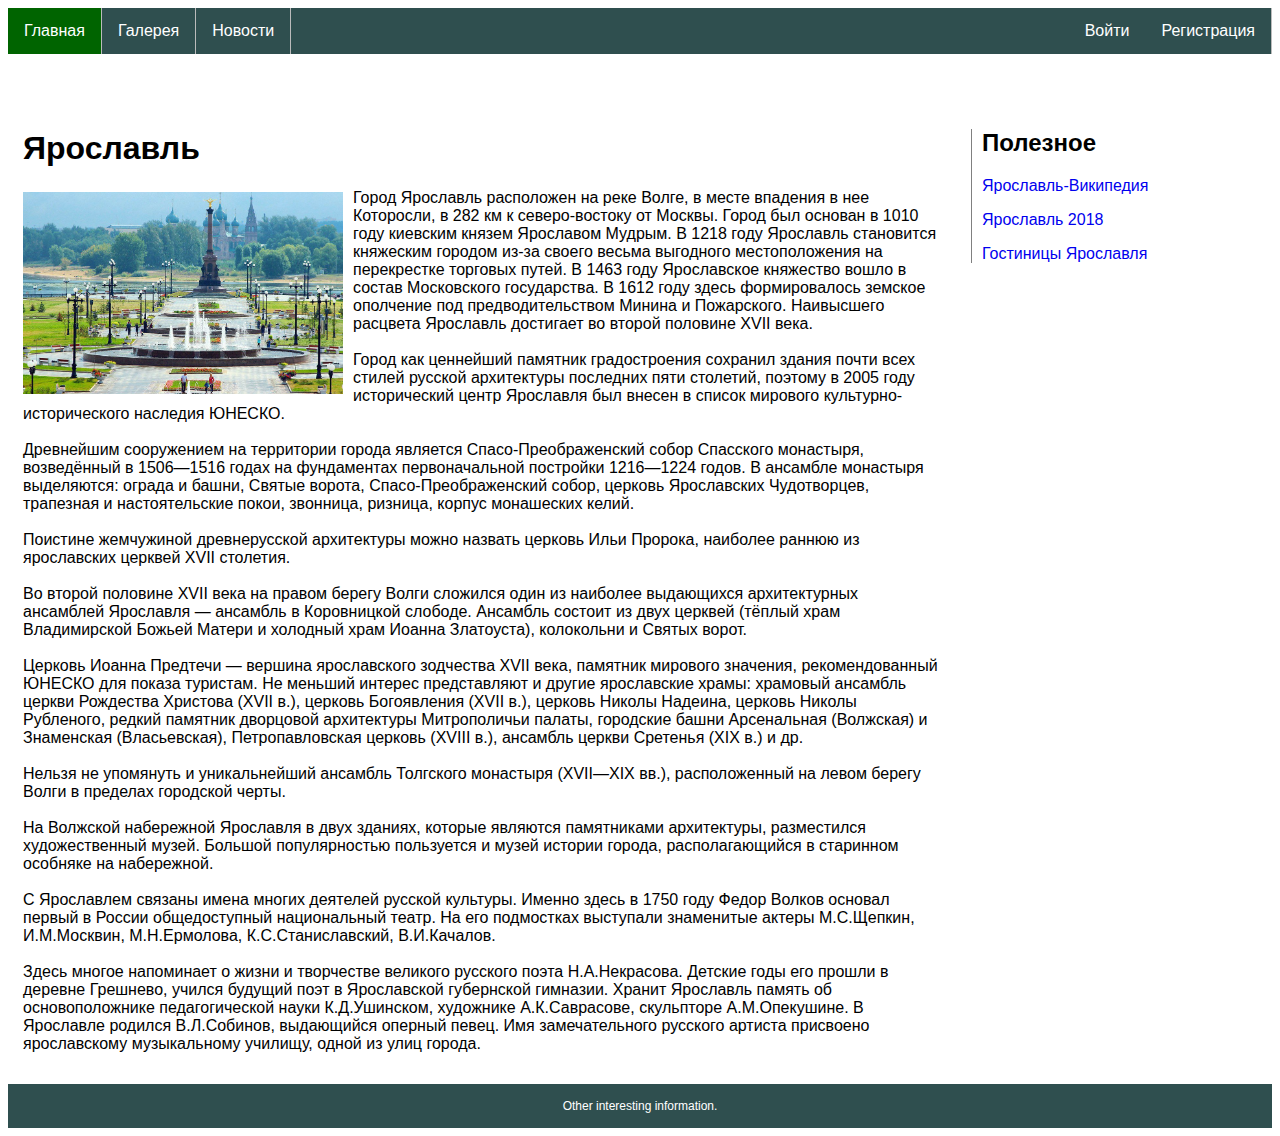
<file: test/index.html>
<!DOCTYPE html>
<html>
<head>
  <meta name="viewport" content="width=device-width, initial-scale=1.0">
  <meta charset="utf-8">
  <link rel="stylesheet" href="css\styles.css">
  <title>Ярославль</title>
</head>
<body>
<nav class="menu">
   <ul>
  <li id="link"><a class="active" href="index.html">Главная</a></li>
  <li id="link"><a href="gallery.html">Галерея</a></li>
  <li id="link"><a href="news.html">Новости</a></li>
  <li id="link" style="float:right"><a href="register.html">Регистрация</a></li>
  <li id="link" style="float:right"><a href="login.html">Войти</a></li>
  
</ul>
</nav>
<div class="row">
<div class="col-9 col-m-9">
<h1>Ярославль</h1>
<img class="imgCity" src="images/main.jpg" alt="Фото Ярославля">
<p>Город Ярославль расположен на реке Волге, в месте впадения в нее Которосли, в 282 км к северо-востоку от Москвы. Город был основан в 1010 году киевским князем Ярославом Мудрым. В 1218 году Ярославль становится княжеским городом из-за своего весьма выгодного местоположения на перекрестке торговых путей. В 1463 году Ярославское княжество вошло в состав Московского государства. В 1612 году здесь формировалось земское ополчение под предводительством Минина и Пожарского. Наивысшего расцвета Ярославль достигает во второй половине XVII века.<br /><br />

Город как ценнейший памятник градостроения сохранил здания почти всех стилей русской архитектуры последних пяти столетий, поэтому в 2005 году исторический центр Ярославля был внесен в список мирового культурно-исторического наследия ЮНЕСКО.<br /><br />

Древнейшим сооружением на территории города является Спасо-Преображенский собор Спасского монастыря, возведённый в 1506—1516 годах на фундаментах первоначальной постройки 1216—1224 годов. В ансамбле монастыря выделяются: ограда и башни, Святые ворота, Спасо-Преображенский собор, церковь Ярославских Чудотворцев, трапезная и настоятельские покои, звонница, ризница, корпус монашеских келий.<br /><br />

Поистине жемчужиной древнерусской архитектуры можно назвать церковь Ильи Пророка, наиболее раннюю из ярославских церквей XVII столетия.<br /><br />

Во второй половине XVII века на правом берегу Волги сложился один из наиболее выдающихся архитектурных ансамблей Ярославля — ансамбль в Коровницкой слободе. Ансамбль состоит из двух церквей (тёплый храм Владимирской Божьей Матери и холодный храм Иоанна Златоуста), колокольни и Святых ворот.<br /><br />

Церковь Иоанна Предтечи — вершина ярославского зодчества XVII века, памятник мирового значения, рекомендованный ЮНЕСКО для показа туристам. Не меньший интерес представляют и другие ярославские храмы: храмовый ансамбль церкви Рождества Христова (XVII в.), церковь Богоявления (XVII в.), церковь Николы Надеина, церковь Николы Рубленого, редкий памятник дворцовой архитектуры Митрополичьи палаты, городские башни Арсенальная (Волжская) и Знаменская (Власьевская), Петропавловская церковь (XVIII в.), ансамбль церкви Сретенья (XIX в.) и др.<br /><br />

Нельзя не упомянуть и уникальнейший ансамбль Толгского монастыря (XVII—XIX вв.), расположенный на левом берегу Волги в пределах городской черты.<br /><br />

На Волжской набережной Ярославля в двух зданиях, которые являются памятниками архитектуры, разместился художественный музей. Большой популярностью пользуется и музей истории города, располагающийся в старинном особняке на набережной.<br /><br />

С Ярославлем связаны имена многих деятелей русской культуры. Именно здесь в 1750 году Федор Волков основал первый в России общедоступный национальный театр. На его подмостках выступали знаменитые актеры М.С.Щепкин, И.М.Москвин, М.Н.Ермолова, К.С.Станиславский, В.И.Качалов.<br /><br />

Здесь многое напоминает о жизни и творчестве великого русского поэта Н.А.Некрасова. Детские годы его прошли в деревне Грешнево, учился будущий поэт в Ярославской губернской гимназии. Хранит Ярославль память об основоположнике педагогической науки К.Д.Ушинском, художнике А.К.Саврасове, скульпторе А.М.Опекушине. В Ярославле родился В.Л.Собинов, выдающийся оперный певец. Имя замечательного русского артиста присвоено ярославскому музыкальному училищу, одной из улиц города.
</p>
</div>
<div class="col-3 col-m-12">
    <aside>
        <h2>Полезное</h2>    
        <p><a href="https://ru.wikipedia.org/wiki/%D0%AF%D1%80%D0%BE%D1%81%D0%BB%D0%B0%D0%B2%D0%BB%D1%8C" target="_blank">Ярославль-Википедия</a></p>
        <p><a href="https://www.tripadvisor.ru/Tourism-g298488-Yaroslavl_Yaroslavl_Oblast_Central_Russia-Vacations.html" target="_blank">Ярославль 2018</a></p>
        <p><a href="https://www.101hotels.ru/main/cities/yaroslavl" target="_blank">Гостиницы Ярославля</a></p>
    </aside>
</div>
</div>
<footer>Other interesting information.</footer>
</body>
</html>
</file>
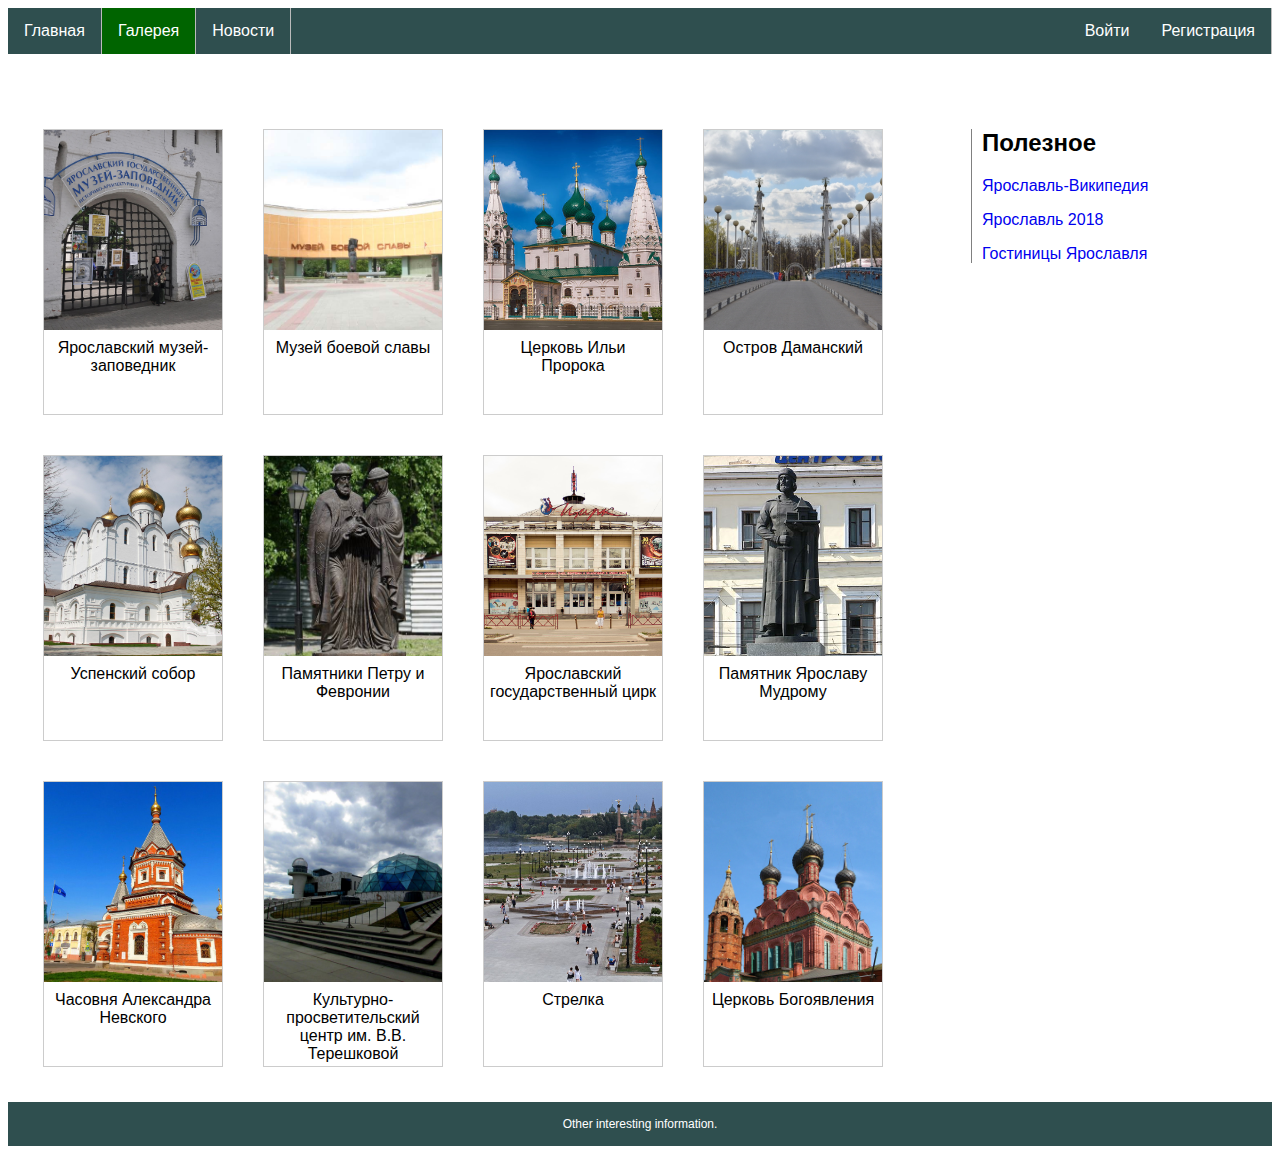
<file: test/gallery.html>
<!DOCTYPE html>
<html>
<head>
  <meta name="viewport" content="width=device-width, initial-scale=1.0">
  <meta charset="utf-8">
  <link rel="stylesheet" href="css\styles.css">
  <title>Ярославль</title>
</head>
<body>
<nav class="menu">
   <ul>
  <li id="link"><a href="index.html">Главная</a></li>
  <li id="link"><a class="active" href="gallery.html">Галерея</a></li>
  <li id="link"><a href="news.html">Новости</a></li>
  <li id="link" style="float:right"><a href="register.html">Регистрация</a></li>
  <li id="link" style="float:right"><a href="login.html">Войти</a></li>
  
</ul>
</nav>
<div class="row">
<div class="col-9 col-m-12">
    <div class="img">
    <img id="img1" src="images/zapovednik.png" alt="Заповедник" title="Ярославский музей-заповедник" width="300" height="200" >
  <div class="desc">Ярославский музей-заповедник</div>
</div>

<div class="img">
    <img src="images/museum.jpg" alt="Музей боевой славы" title="Музей боевой славы" width="300" height="200">
  <div class="desc">Музей боевой славы</div>
</div>

<div class="img">
    <img src="images/church.jpg" alt="Церковь Ильи Пророка" title="Церковь Ильи Пророка" width="300" height="200">
  <div class="desc">Церковь Ильи Пророка</div>
</div>

<div class="img">
    <img src="images/island.jpeg" alt="Доманский" title="Остров Даманский" width="300" height="200">
  <div class="desc">Остров Даманский</div>
</div>

<div class="img">
    <img src="images/cathedral.jpg" alt="Успенский собор" title="Успенский собор" width="300" height="200">
  <div class="desc">Успенский собор</div>
</div>

<div class="img">
    <img src="images/petr.jpg" alt="Памятники Петру и Февронии" title="Памятники Петру и Февронии" width="300" height="200">
  <div class="desc">Памятники Петру и Февронии</div>
</div>

<div class="img">
    <img src="images/circus.jpg" alt="Цирк" title="Ярославский государственный цирк" width="300" height="200">
  <div class="desc">Ярославский государственный цирк</div>
</div>

<div class="img">
    <img src="images/yaroslav.jpg" alt="Памятник Ярославу Мудрому" title="Памятник Ярославу Мудрому" width="300" height="200">
  <div class="desc">Памятник Ярославу Мудрому</div>
</div>

<div class="img">
    <img src="images/chasovnya.jpg" alt="Часовня Александра Невского" title="Часовня Александра Невского" width="300" height="200">
  <div class="desc">Часовня Александра Невского</div>
</div>

<div class="img">
    <img src="images/planet.jpg" alt="Планетарий" title="Культурно-просветительский центр им. В.В. Терешковой" width="300" height="200">
  <div class="desc">Культурно-просветительский центр им. В.В. Терешковой</div>
</div>

<div class="img">
    <img src="images/arrow.jpg" alt="Стрелка" title="Стрелка" width="300" height="200">
  <div class="desc">Стрелка</div>
</div>

<div class="img">
    <img src="images/Church_of_the_Epiphany.jpg" alt="Церковь Богоявления" title="Церковь Богоявления" width="300" height="200">
  <div class="desc">Церковь Богоявления</div>
</div>
</div>
<div class="col-3 col-m-12">
    <aside>
        <h2>Полезное</h2>
        <p><a href="https://ru.wikipedia.org/wiki/%D0%AF%D1%80%D0%BE%D1%81%D0%BB%D0%B0%D0%B2%D0%BB%D1%8C" target="_blank">Ярославль-Википедия</a></p>
        <p><a href="https://www.tripadvisor.ru/Tourism-g298488-Yaroslavl_Yaroslavl_Oblast_Central_Russia-Vacations.html" target="_blank">Ярославль 2018</a></p>
        <p><a href="https://www.101hotels.ru/main/cities/yaroslavl" target="_blank">Гостиницы Ярославля</a></p>
    </aside>
</div>
</div>
<footer>Other interesting information.</footer>
</body>
</html>
</file>
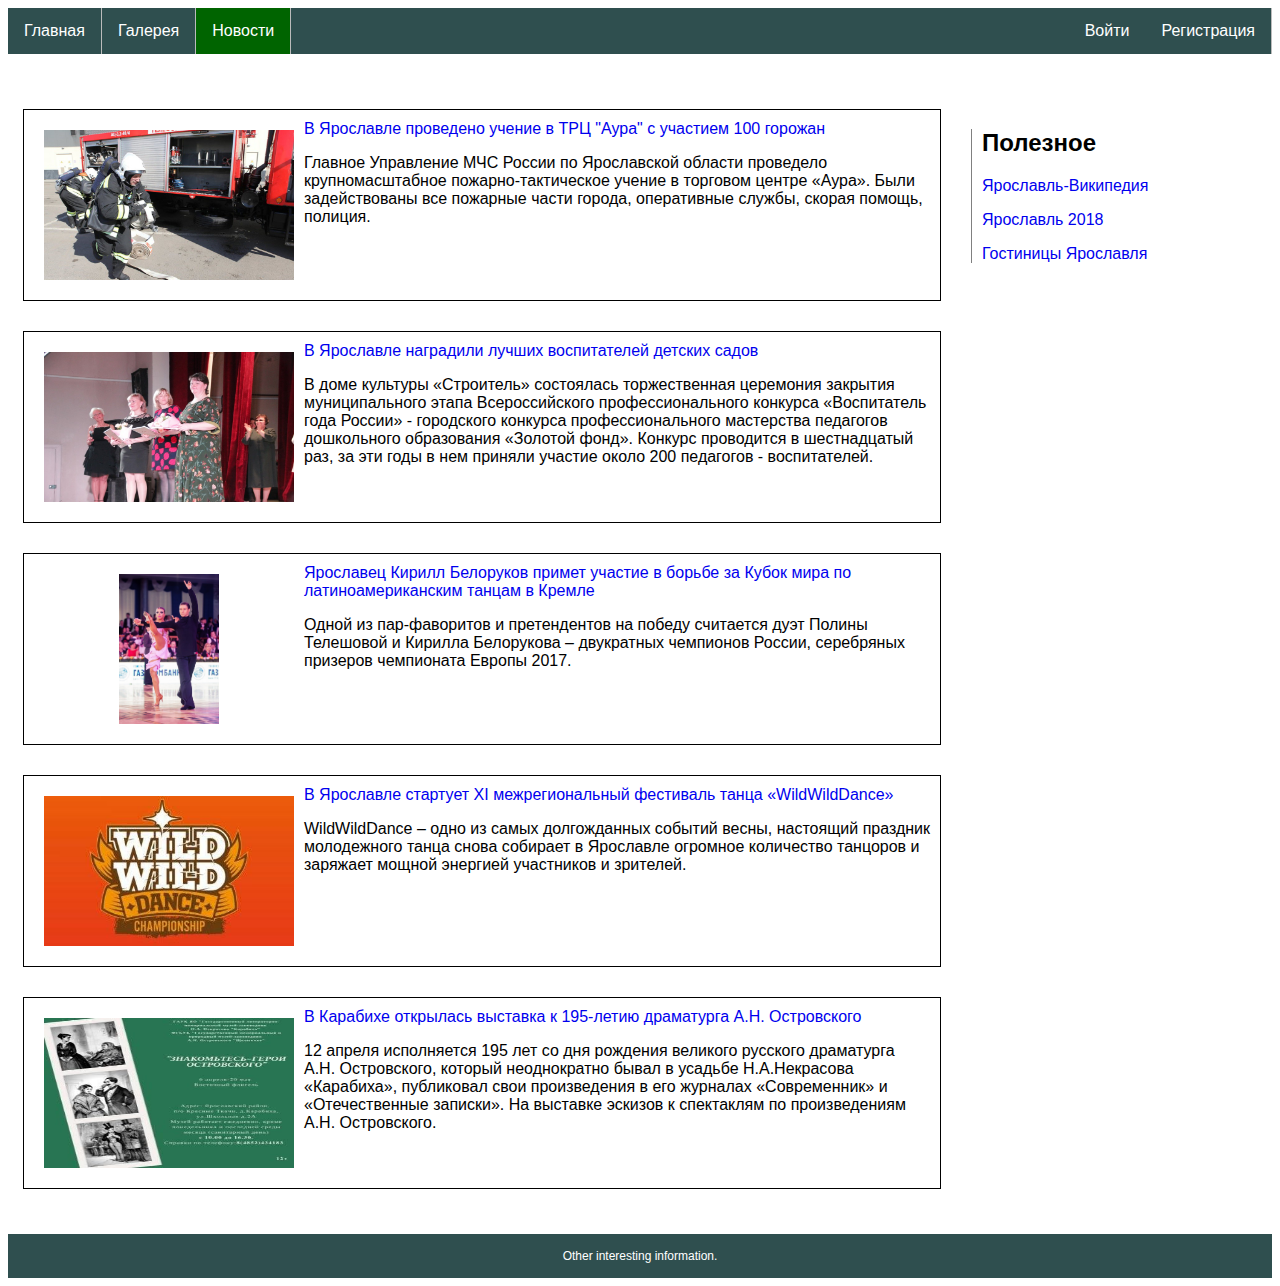
<file: test/news.html>
<!DOCTYPE html>
<html>
<head>
  <meta name="viewport" content="width=device-width, initial-scale=1.0">
  <meta charset="utf-8">
  <link rel="stylesheet" href="css\styles.css">
  <title>Ярославль</title>
</head>
<body>
<nav class="menu">
   <ul>
  <li id="link"><a href="index.html">Главная</a></li>
  <li id="link"><a href="gallery.html">Галерея</a></li>
  <li id="link"><a class="active" href="news.html">Новости</a></li>
  <li id="link" style="float:right"><a href="register.html">Регистрация</a></li>
  <li id="link" style="float:right"><a href="login.html">Войти</a></li>
  
</ul>
</nav>
<div class="row">
<div class="col-9 col-m-12">
<div class="news">
    <div class="artcl">
    <a href="news/news1.html"><img src="images/news/1.jpg" alt="учения" title="Фото с сайта мэрии Ярославля" width="250" height="150" style="float: left"></a>
    <a href="news/news1.html">В Ярославле проведено учение в ТРЦ "Аура" с участием 100 горожан</a>
    <p>
        Главное Управление МЧС России по Ярославской области проведело крупномасштабное пожарно-тактическое учение в торговом центре «Аура». Были задействованы все пожарные части города, оперативные службы, скорая помощь, полиция.
    </p>
    </div>
    <div class="artcl">
    <a href="news/news2.html"><img src="images/news/2.jpg" alt="Воспитатели" title="Фото с сайта мэрии Ярославля" width="250" height="150" style="float: left"></a>
    <a href="news/news2.html">В Ярославле наградили лучших воспитателей детских садов</a>
    <p>
        В доме культуры «Строитель» состоялась торжественная церемония закрытия муниципального этапа Всероссийского профессионального конкурса «Воспитатель года России» - городского конкурса профессионального мастерства педагогов дошкольного образования «Золотой фонд». Конкурс проводится в шестнадцатый раз, за эти годы в нем приняли участие около 200 педагогов - воспитателей.
    </p>
    </div>
    <div class="artcl">
    <a href="news/news3.html"><img src="images/news/3.jpg" alt="Ярославец Кирилл Белоруков примет участие в борьбе за Кубок мира по латиноамериканским танцам в Кремле" title="Ярославец Кирилл Белоруков примет участие в борьбе за Кубок мира по латиноамериканским танцам в Кремле"  width="250" height="150" style="float: left; object-position:center; object-fit:contain;"></a>
    <a href="news/news3.html">Ярославец Кирилл Белоруков примет участие в борьбе за Кубок мира по латиноамериканским танцам в Кремле</a>
    <p>
        Одной из пар-фаворитов и претендентов на победу считается дуэт Полины Телешовой и Кирилла Белорукова – двукратных чемпионов России, серебряных призеров чемпионата Европы 2017.
    </p>
    </div>
    <div class="artcl">
    <a href="news/news4.html"><img src="images/news/4.jpg" alt="В Ярославле стартует XI межрегиональный фестиваль танца «WildWildDance»" title="Центр развития туризма «ЯРОСЛАВИЯ»" width="250" height="150" style="float: left"></a>
    <a href="news/news4.html">В Ярославле стартует XI межрегиональный фестиваль танца «WildWildDance»</a>
    <p>
        WildWildDance – одно из самых долгожданных событий весны, настоящий праздник молодежного танца снова собирает в Ярославле огромное количество танцоров и заряжает мощной энергией участников и зрителей.
    </p>
    </div>
    <div class="artcl">
    <a href="news/news5.html"><img src="images/news/5.jpg" alt="В Карабихе открылась выставка к 195-летию драматурга А.Н. Островского" title="Центр развития туризма «ЯРОСЛАВИЯ»" width="250" height="150" style="float: left"></a>
    <a href="news/news5.html">В Карабихе открылась выставка к 195-летию драматурга А.Н. Островского</a>
    <p>
        12 апреля исполняется 195 лет со дня рождения великого русского драматурга А.Н. Островского, который неоднократно бывал в усадьбе Н.А.Некрасова «Карабиха», публиковал свои произведения в его журналах «Современник» и «Отечественные записки». На выставке эскизов к спектаклям по произведениям А.Н. Островского.
    </p>
    </div>
</div>
</div>
<div class="col-3 col-m-12">
    <aside>
        <h2>Полезное</h2>
        <p><a href="https://ru.wikipedia.org/wiki/%D0%AF%D1%80%D0%BE%D1%81%D0%BB%D0%B0%D0%B2%D0%BB%D1%8C" target="_blank">Ярославль-Википедия</a></p>
        <p><a href="https://www.tripadvisor.ru/Tourism-g298488-Yaroslavl_Yaroslavl_Oblast_Central_Russia-Vacations.html" target="_blank">Ярославль 2018</a></p>
        <p><a href="https://www.101hotels.ru/main/cities/yaroslavl" target="_blank">Гостиницы Ярославля</a></p>
    </aside>
</div>
</div>
<footer>Other interesting information.</footer>
</body>
</html>
</file>
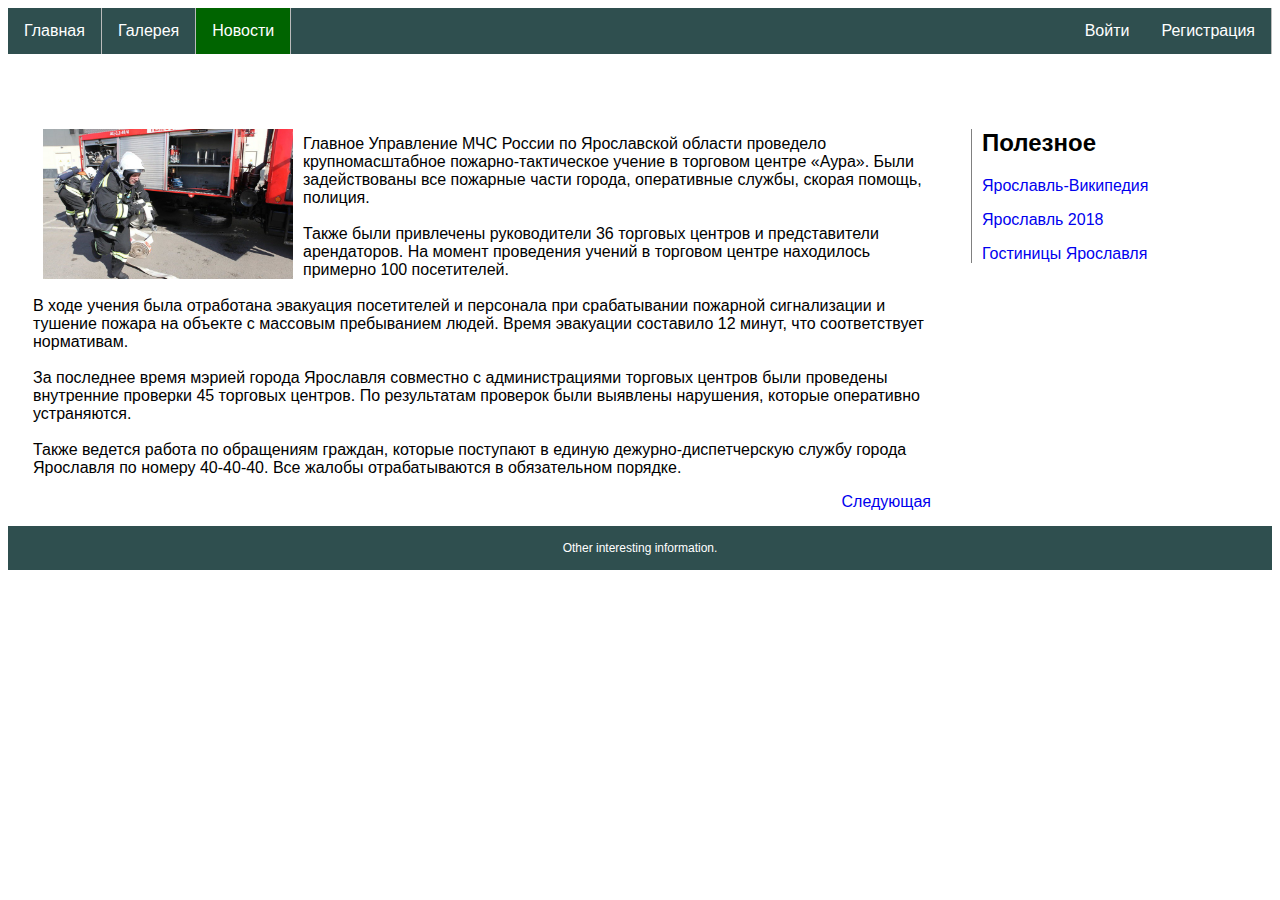
<file: test/news/news1.html>
<!DOCTYPE html>
<html>
<head>
  <meta name="viewport" content="width=device-width, initial-scale=1.0">
  <meta charset="utf-8">
  <link rel="stylesheet" href="../css/styles.css">
  <title>Ярославль</title>
</head>
<body>
<nav class="menu">
   <ul>
  <li id="link"><a href="../index.html">Главная</a></li>
  <li id="link"><a href="..\gallery.html">Галерея</a></li>
  <li id="link"><a class="active" href="..\news.html">Новости</a></li>
  <li id="link" style="float:right"><a href="..\register.html">Регистрация</a></li>
  <li id="link" style="float:right"><a href="..\login.html">Войти</a></li>
  
</ul>
</nav>
<div class="row">
<div class="col-9 col-m-12">
<div class="content">
   <img src="../images/news/1.jpg" alt="учения" title="Фото с сайта мэрии Ярославля" width="250" height="150" style="float: left">
    <p>Главное Управление МЧС России по Ярославской области проведело крупномасштабное пожарно-тактическое учение в торговом центре «Аура». Были задействованы все пожарные части города, оперативные службы, скорая помощь, полиция.<br /><br />
Также были привлечены руководители 36 торговых центров и представители арендаторов. На момент проведения учений в торговом центре находилось примерно 100 посетителей.<br /><br />

В ходе учения была отработана эвакуация посетителей и персонала при срабатывании пожарной сигнализации и тушение пожара на объекте с массовым пребыванием людей. Время эвакуации составило 12 минут, что соответствует нормативам.<br /><br />

За последнее время мэрией города Ярославля совместно с администрациями торговых центров были проведены внутренние проверки 45 торговых центров. По результатам проверок были выявлены нарушения, которые оперативно устраняются.<br /><br />

Также ведется работа по обращениям граждан, которые поступают в единую дежурно-диспетчерскую службу города Ярославля по номеру 40-40-40. Все жалобы отрабатываются в обязательном порядке.</p>
<a href="news2.html" style="float: right; text-decoration: none">Следующая</a>
</div>

</div>
<div class="col-3 col-m-12">
    <aside>
        <h2>Полезное</h2>
        <p><a href="https://ru.wikipedia.org/wiki/%D0%AF%D1%80%D0%BE%D1%81%D0%BB%D0%B0%D0%B2%D0%BB%D1%8C" target="_blank">Ярославль-Википедия</a></p>
        <p><a href="https://www.tripadvisor.ru/Tourism-g298488-Yaroslavl_Yaroslavl_Oblast_Central_Russia-Vacations.html" target="_blank">Ярославль 2018</a></p>
        <p><a href="https://www.101hotels.ru/main/cities/yaroslavl" target="_blank">Гостиницы Ярославля</a></p>
    </aside>
</div>
</div>
<footer>Other interesting information.</footer>
</body>
</file>
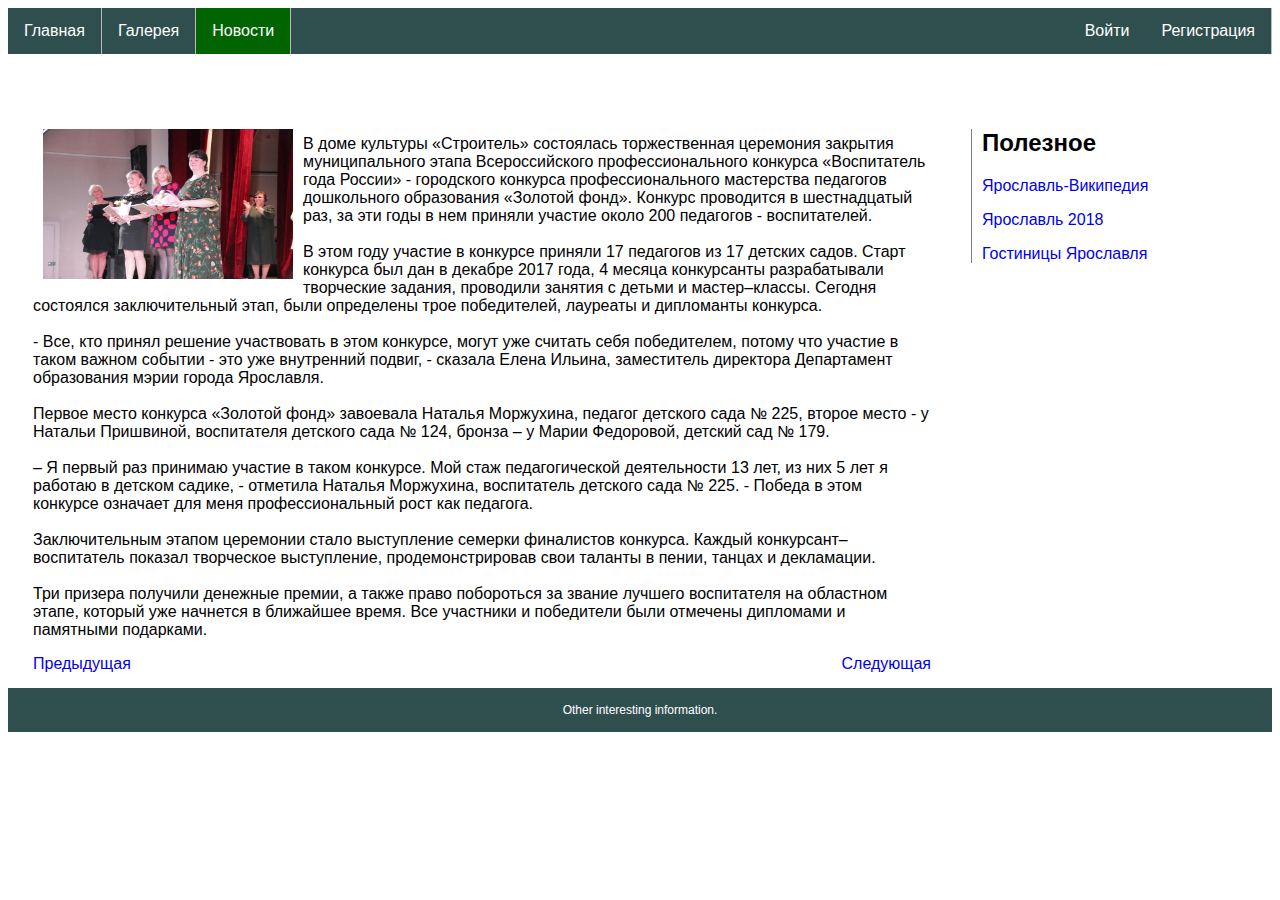
<file: test/news/news2.html>
<!DOCTYPE html>
<html>
<head>
  <meta name="viewport" content="width=device-width, initial-scale=1.0">
  <meta charset="utf-8">
  <link rel="stylesheet" href="..\css\styles.css">
  <title>Ярославль</title>
</head>
<body>
<nav class="menu">
   <ul>
  <li id="link"><a href="..\index.html">Главная</a></li>
  <li id="link"><a href="..\gallery.html">Галерея</a></li>
  <li id="link"><a class="active" href="..\news.html">Новости</a></li>
  <li id="link" style="float:right"><a href="..\register.html">Регистрация</a></li>
  <li id="link" style="float:right"><a href="..\login.html">Войти</a></li>
  
</ul>
</nav>
<div class="row">
<div class="col-9 col-m-12">
<div class="content">
   <img src="../images/news/2.jpg" alt="Воспитатели" title="Фото с сайта мэрии Ярославля" width="250" height="150" style="float: left">
    <p>В доме культуры «Строитель» состоялась торжественная церемония закрытия муниципального этапа Всероссийского профессионального конкурса «Воспитатель года России» - городского конкурса профессионального мастерства педагогов дошкольного образования «Золотой фонд». Конкурс проводится в шестнадцатый раз, за эти годы в нем приняли участие около 200 педагогов - воспитателей.<br /><br />
В этом году участие в конкурсе приняли 17 педагогов из 17 детских садов. Старт конкурса был дан в декабре 2017 года, 4 месяца конкурсанты разрабатывали творческие задания, проводили занятия с детьми и мастер–классы. Сегодня состоялся заключительный этап, были определены трое победителей, лауреаты и дипломанты конкурса.<br /><br />

- Все, кто принял решение участвовать в этом конкурсе, могут уже считать себя победителем, потому что участие в таком важном событии - это уже внутренний подвиг, - сказала Елена Ильина, заместитель директора Департамент образования мэрии города Ярославля.<br /><br />

Первое место конкурса «Золотой фонд» завоевала Наталья Моржухина, педагог детского сада № 225, второе место - у Натальи Пришвиной, воспитателя детского сада № 124, бронза – у Марии Федоровой, детский сад № 179.<br /><br />

– Я первый раз принимаю участие в таком конкурсе. Мой стаж педагогической деятельности 13 лет, из них 5 лет я работаю в детском садике, - отметила Наталья Моржухина, воспитатель детского сада № 225. - Победа в этом конкурсе означает для меня профессиональный рост как педагога.<br /><br />

Заключительным этапом церемонии стало выступление семерки финалистов конкурса. Каждый конкурсант–воспитатель показал творческое выступление, продемонстрировав свои таланты в пении, танцах и декламации.<br /><br />

Три призера получили денежные премии, а также право побороться за звание лучшего воспитателя на областном этапе, который уже начнется в ближайшее время. Все участники и победители были отмечены дипломами и памятными подарками.</p>

<a href="news1.html" style="float: left; text-decoration: none">Предыдущая</a>
<a href="news3.html" style="float: right; text-decoration: none">Следующая</a>

</div>

</div>
<div class="col-3 col-m-12">
    <aside>
        <h2>Полезное</h2>
        <p><a href="https://ru.wikipedia.org/wiki/%D0%AF%D1%80%D0%BE%D1%81%D0%BB%D0%B0%D0%B2%D0%BB%D1%8C" target="_blank">Ярославль-Википедия</a></p>
        <p><a href="https://www.tripadvisor.ru/Tourism-g298488-Yaroslavl_Yaroslavl_Oblast_Central_Russia-Vacations.html" target="_blank">Ярославль 2018</a></p>
        <p><a href="https://www.101hotels.ru/main/cities/yaroslavl" target="_blank">Гостиницы Ярославля</a></p>
    </aside>
</div>
</div>
<footer>Other interesting information.</footer>
</body>
</file>
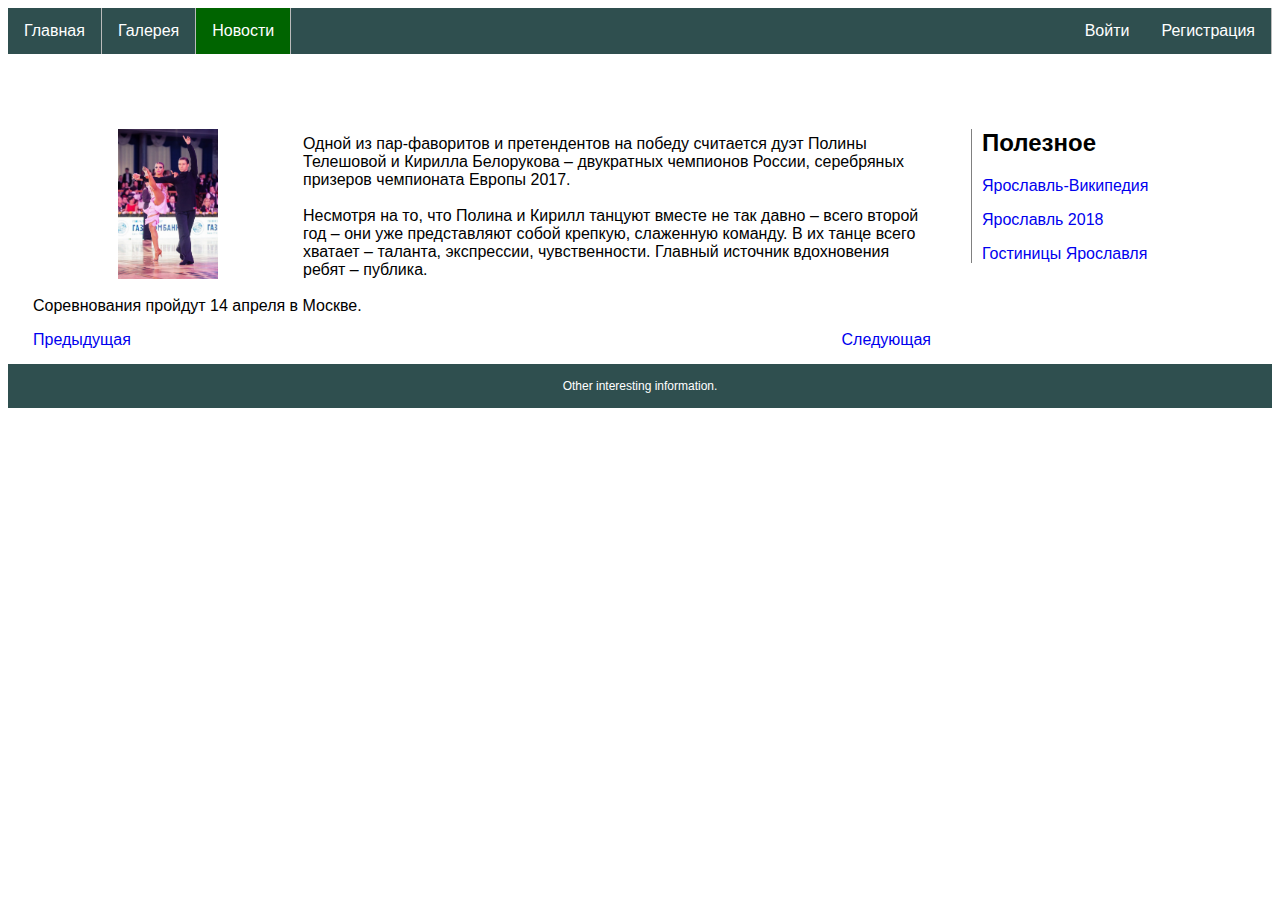
<file: test/news/news3.html>
<!DOCTYPE html>
<html>
<head>
  <meta name="viewport" content="width=device-width, initial-scale=1.0">
  <meta charset="utf-8">
  <link rel="stylesheet" href="..\css\styles.css">
  <title>Ярославль</title>
</head>
<body>
<nav class="menu">
   <ul>
  <li id="link"><a href="..\index.html">Главная</a></li>
  <li id="link"><a href="..\gallery.html">Галерея</a></li>
  <li id="link"><a class="active" href="..\news.html">Новости</a></li>
  <li id="link" style="float:right"><a href="..\register.html">Регистрация</a></li>
  <li id="link" style="float:right"><a href="..\login.html">Войти</a></li>
  
</ul>
</nav>
<div class="row">
<div class="col-9 col-m-12">
<div class="content">
   <img src="../images/news/3.jpg" alt="Ярославец Кирилл Белоруков примет участие в борьбе за Кубок мира по латиноамериканским танцам в Кремле" title="Ярославец Кирилл Белоруков примет участие в борьбе за Кубок мира по латиноамериканским танцам в Кремле"  width="250" height="150" style="float: left; object-position:center; object-fit:contain;">
    <p>
    <span>Одной из пар-фаворитов и претендентов на победу считается дуэт Полины Телешовой и Кирилла Белорукова – двукратных чемпионов России, серебряных призеров чемпионата Европы 2017.</span>
    <br />
    <br />
    <span>Несмотря на то, что Полина и Кирилл танцуют вместе не так давно – всего второй год – они уже представляют собой крепкую, слаженную команду. В их танце всего хватает – таланта, экспрессии, чувственности. Главный источник вдохновения ребят – публика.</span>
    <br />
    <br />
    <span>Соревнования пройдут 14 апреля в Москве.</span>
</p>

<a href="news2.html" style="float: left; text-decoration: none">Предыдущая</a>
<a href="news4.html" style="float: right; text-decoration: none">Следующая</a>

</div>

</div>
<div class="col-3 col-m-12">
    <aside>
        <h2>Полезное</h2>
        <p><a href="https://ru.wikipedia.org/wiki/%D0%AF%D1%80%D0%BE%D1%81%D0%BB%D0%B0%D0%B2%D0%BB%D1%8C" target="_blank">Ярославль-Википедия</a></p>
        <p><a href="https://www.tripadvisor.ru/Tourism-g298488-Yaroslavl_Yaroslavl_Oblast_Central_Russia-Vacations.html" target="_blank">Ярославль 2018</a></p>
        <p><a href="https://www.101hotels.ru/main/cities/yaroslavl" target="_blank">Гостиницы Ярославля</a></p>
    </aside>
</div>
</div>
<footer>Other interesting information.</footer>
</body>
</file>
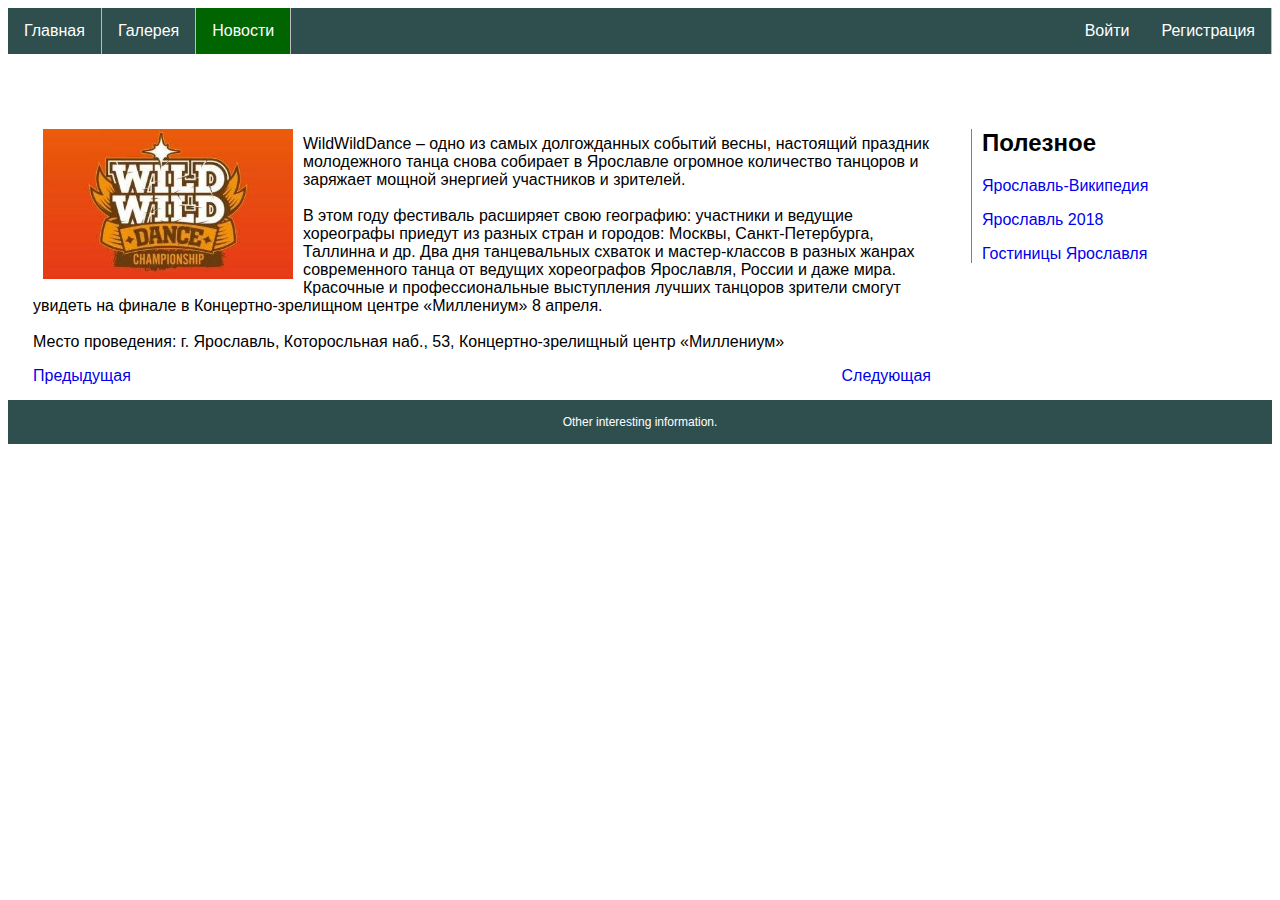
<file: test/news/news4.html>
<!DOCTYPE html>
<html>
<head>
  <meta name="viewport" content="width=device-width, initial-scale=1.0">
  <meta charset="utf-8">
  <link rel="stylesheet" href="..\css\styles.css">
  <title>Ярославль</title>
</head>
<body>
<nav class="menu">
   <ul>
  <li id="link"><a href="..\index.html">Главная</a></li>
  <li id="link"><a href="..\gallery.html">Галерея</a></li>
  <li id="link"><a class="active" href="..\news.html">Новости</a></li>
  <li id="link" style="float:right"><a href="..\register.html">Регистрация</a></li>
  <li id="link" style="float:right"><a href="..\login.html">Войти</a></li>
  
</ul>
</nav>
<div class="row">
<div class="col-9 col-m-12">
<div class="content">
   <img src="../images/news/4.jpg" alt="В Ярославле стартует XI межрегиональный фестиваль танца «WildWildDance»" title="Центр развития туризма «ЯРОСЛАВИЯ»" width="250" height="150" style="float: left">
    <p>WildWildDance – одно из самых долгожданных событий весны, настоящий праздник молодежного танца снова собирает в Ярославле огромное количество танцоров и заряжает мощной энергией участников и зрителей.<br /><br />
В этом году фестиваль расширяет свою географию: участники и ведущие хореографы  приедут из разных стран и городов: Москвы, Санкт-Петербурга, Таллинна и др. Два дня танцевальных схваток и мастер-классов в разных жанрах современного танца от ведущих хореографов Ярославля, России и даже мира. Красочные и профессиональные выступления лучших танцоров зрители смогут увидеть на финале в Концертно-зрелищном центре «Миллениум» 8 апреля.<br /><br />
Место проведения: г. Ярославль, Которосльная наб., 53, Концертно-зрелищный центр «Миллениум»</p>

<a href="news3.html" style="float: left; text-decoration: none">Предыдущая</a>
<a href="news5.html" style="float: right; text-decoration: none">Следующая</a>

</div>

</div>
<div class="col-3 col-m-12">
    <aside>
        <h2>Полезное</h2>
        <p><a href="https://ru.wikipedia.org/wiki/%D0%AF%D1%80%D0%BE%D1%81%D0%BB%D0%B0%D0%B2%D0%BB%D1%8C" target="_blank">Ярославль-Википедия</a></p>
        <p><a href="https://www.tripadvisor.ru/Tourism-g298488-Yaroslavl_Yaroslavl_Oblast_Central_Russia-Vacations.html" target="_blank">Ярославль 2018</a></p>
        <p><a href="https://www.101hotels.ru/main/cities/yaroslavl" target="_blank">Гостиницы Ярославля</a></p>
    </aside>
</div>
</div>
<footer>Other interesting information.</footer>
</body>
</file>
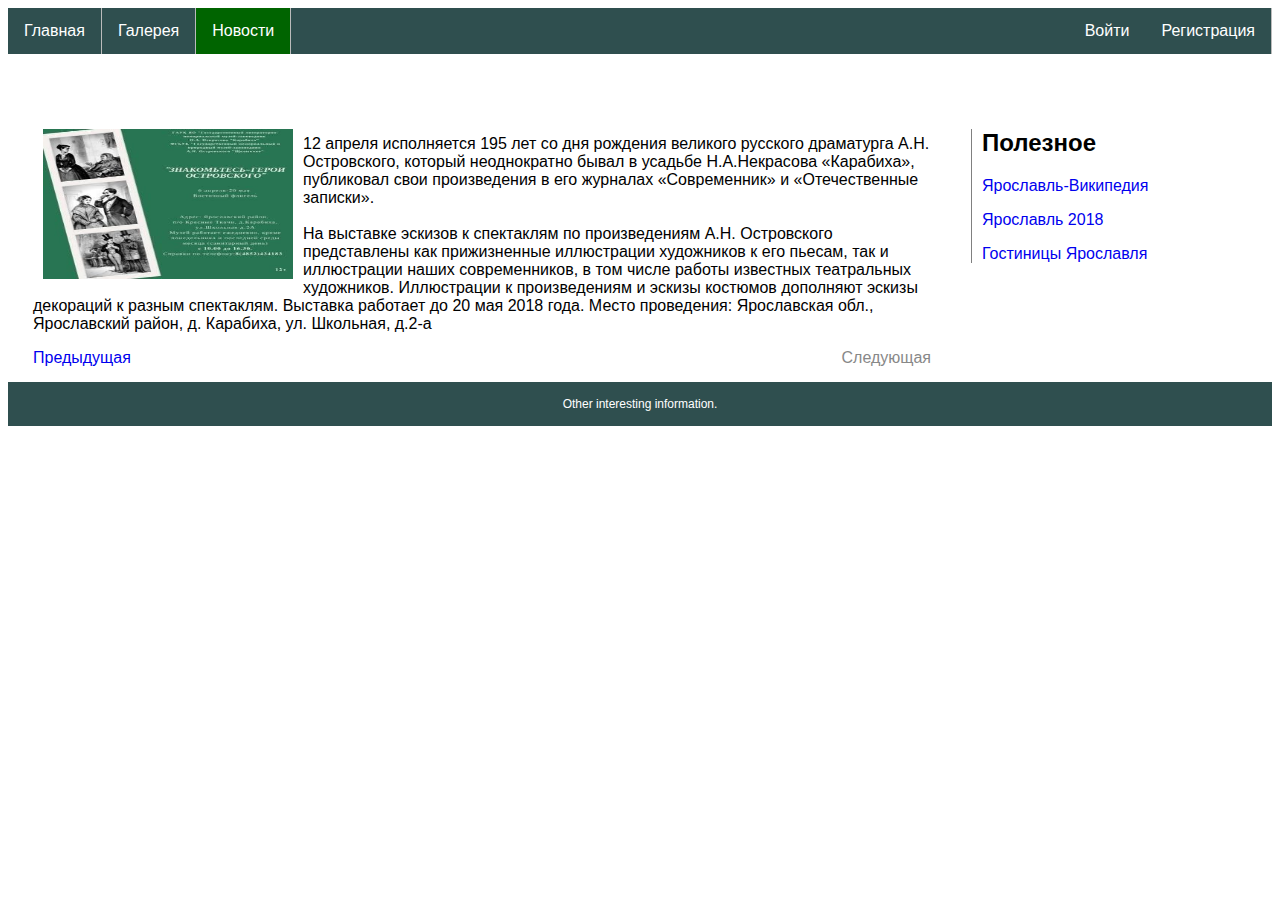
<file: test/news/news5.html>
<!DOCTYPE html>
<html>
<head>
  <meta name="viewport" content="width=device-width, initial-scale=1.0">
  <meta charset="utf-8">
  <link rel="stylesheet" href="..\css\styles.css">
  <title>Ярославль</title>
</head>
<body>
<nav class="menu">
   <ul>
  <li id="link"><a href="..\index.html">Главная</a></li>
  <li id="link"><a href="..\gallery.html">Галерея</a></li>
  <li id="link"><a class="active" href="..\news.html">Новости</a></li>
  <li id="link" style="float:right"><a href="..\register.html">Регистрация</a></li>
  <li id="link" style="float:right"><a href="..\login.html">Войти</a></li>
  
</ul>
</nav>
<div class="row">
<div class="col-9 col-m-12">
<div class="content">
   <img src="../images/news/5.jpg" alt="В Карабихе открылась выставка к 195-летию драматурга А.Н. Островского" title="Центр развития туризма «ЯРОСЛАВИЯ»" width="250" height="150" style="float: left">
    <p>12 апреля исполняется 195 лет со дня рождения великого русского драматурга А.Н. Островского, который неоднократно бывал в усадьбе Н.А.Некрасова «Карабиха», публиковал свои произведения в его журналах «Современник» и «Отечественные записки».<br /><br />
     На выставке эскизов к спектаклям по произведениям А.Н. Островского представлены как прижизненные иллюстрации художников к его  пьесам, так и иллюстрации наших современников, в том числе работы известных театральных художников. Иллюстрации к произведениям и эскизы костюмов дополняют эскизы декораций к разным спектаклям. Выставка работает до 20 мая 2018 года.
Место проведения: Ярославская обл., Ярославский район, д. Карабиха, ул. Школьная, д.2-а</p>
<a href="news4.html" style="float: left; text-decoration: none">Предыдущая</a>
<a href="№" class="disabled" style="float: right; text-decoration: none">Следующая</a>

</div>

</div>
<div class="col-3 col-m-12">
    <aside>
        <h2>Полезное</h2>
        <p><a href="https://ru.wikipedia.org/wiki/%D0%AF%D1%80%D0%BE%D1%81%D0%BB%D0%B0%D0%B2%D0%BB%D1%8C" target="_blank">Ярославль-Википедия</a></p>
        <p><a href="https://www.tripadvisor.ru/Tourism-g298488-Yaroslavl_Yaroslavl_Oblast_Central_Russia-Vacations.html" target="_blank">Ярославль 2018</a></p>
        <p><a href="https://www.101hotels.ru/main/cities/yaroslavl" target="_blank">Гостиницы Ярославля</a></p>
    </aside>
</div>
</div>
<footer>Other interesting information.</footer>
</body>
</file>
<file: test/css/styles.css>
* {
    box-sizing: border-box;
}
.row::after{
    content: "";
    clear: both;
    display: block;
   
}
.row{
     margin-top: 40px;
    
}
[class*="col-"]{
    float: left;
    padding: 15px;
}
html{
    font-family: "Lucida Sans", sans-serif;
}
ul {
    list-style-type: none;
    margin: 0;
    padding: 0;
    overflow: hidden;
    background-color: darkslategray;
}

li {
    float: left;
}
a{
    text-decoration: none;
}
a:visited {
    background-color: #111;
}

li a {
    display: block;
    color: white;
    text-align: center;
    padding: 14px 16px;
    text-decoration: none;
}

li a:hover {
    background-color: #111;
}

.active {
    background-color:darkgreen;
}
li {
    border-right: 1px solid #bbb;
}

li:last-child {
    border-right: none;
}


footer {
    background-color: darkslategray;
    color: #ffffff;
    text-align: center;
    font-size: 12px;
    padding: 15px;
}


.imgCity{
    float: left;
    margin: 3px 10px 5px 0;
    width: 320px;
    height: auto;
}



div.img {
    margin: 20px;
    border: 1px solid #ccc;
    float: left;
    width: 180px;
}

div.img:hover {
    border: 1px solid #777;
    cursor: pointer;
}

div.img img {
    width: 100%;
    object-position: top;
    object-fit: cover;
}

div.desc {
    padding: 5px;
    text-align: center;
    height: 80px;
}

/* страница register.html */
.registration{
    text-align: center;
    margin: 10px 0 10px 0;
}


/* страница login.html */
.login{
    text-align: center;
    margin: 10px 0 10px 0;
}

/* страница news.html */

.artcl{
    border: 1px solid black;
    margin-bottom: 30px;
    display: inline-block;
    padding: 10px;
}
.artcl a img {
    margin: 10px;
}

/* страницы news*.html */

.content{
    padding: 10px;
}

.content img{
    margin: 10px;
}


a.disabled {
pointer-events: none; 
cursor: default; 
color: #888;
}

/* media-запросы */
@media only screen and(max-width: 320px){
    //For mobile phones
    [class*="col-"]{
        width: 100%;
    }
    
     
}

@media only screen and (max-width: 768px) {
    /* For tablets: */
    .col-m-1 {width: 8.33%;}
    .col-m-2 {width: 16.66%;}
    .col-m-3 {width: 25%;}
    .col-m-4 {width: 33.33%;}
    .col-m-5 {width: 41.66%;}
    .col-m-6 {width: 50%;}
    .col-m-7 {width: 58.33%;}
    .col-m-8 {width: 66.66%;}
    .col-m-9 {width: 75%;}
    .col-m-10 {width: 83.33%;}
    .col-m-11 {width: 91.66%;}
    .col-m-12 {width: 100%;}
    #link{
        display: block;
        width: 100%;
}
    
    .imgCity{
    float: left;
    margin: 3px 0px 5px 0;
    width: 100%;
    height: auto;
}
    aside{
        border-top: 1px solid gray;
    }
}
@media only screen and (min-width: 768px) {
    /* For desktop: */
    .col-1 {width: 8.33%;}
    .col-2 {width: 16.66%;}
    .col-3 {width: 25%;}
    .col-4 {width: 33.33%;}
    .col-5 {width: 41.66%;}
    .col-6 {width: 50%;}
    .col-7 {width: 58.33%;}
    .col-8 {width: 66.66%;}
    .col-9 {width: 75%;}
    .col-10 {width: 83.33%;}
    .col-11 {width: 91.66%;}
    .col-12 {width: 100%;}
    aside{
        padding-left: 10px;
        border-left: 1px solid gray;
    }
}
</file>
